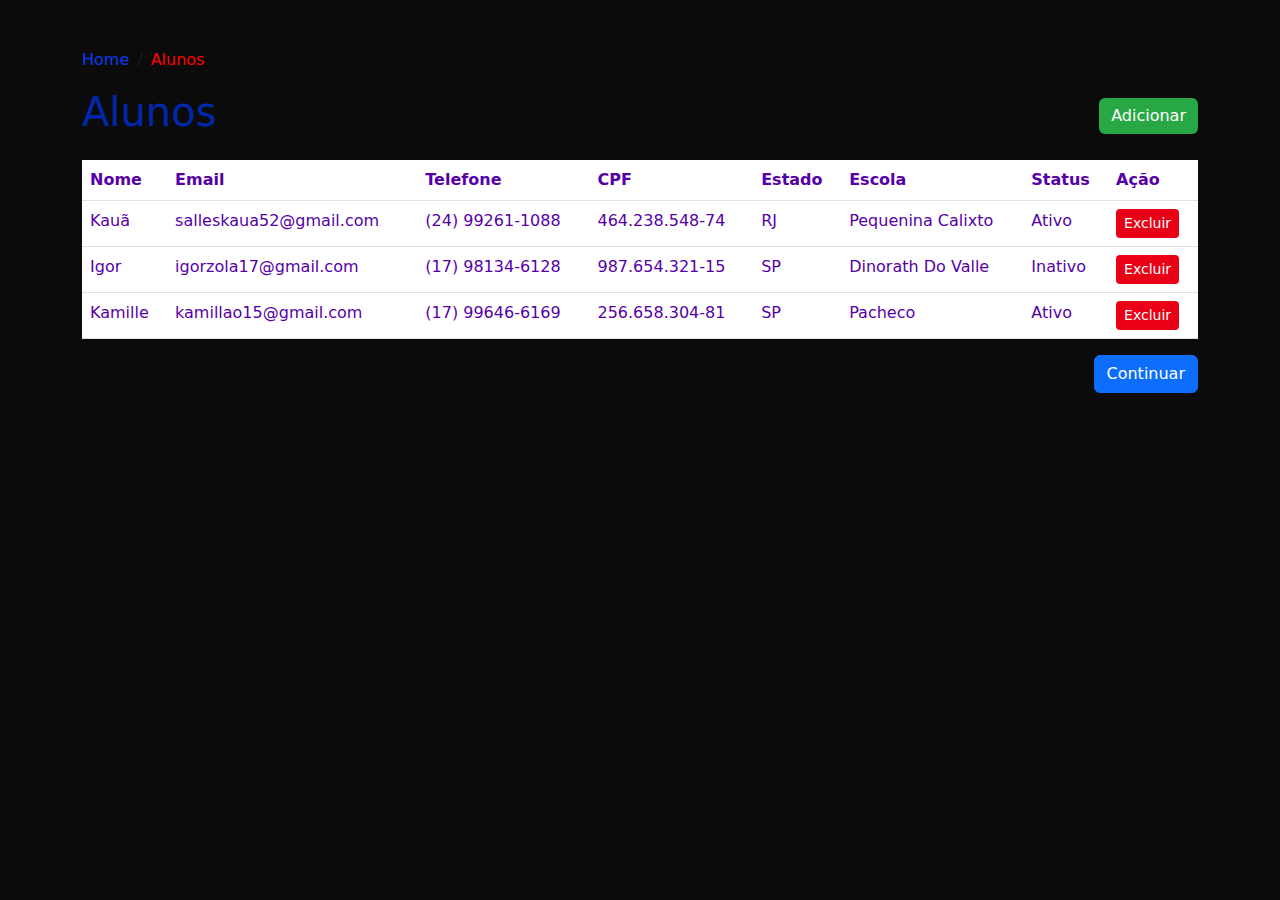
<file: index.html>
<!DOCTYPE html>
<html lang="pt-BR">

<head>
    <meta charset="UTF-8">
    <meta name="viewport" content="width=device-width, initial-scale=1.0">
    <title>Cadastro de Alunos</title>

    <link href="https://cdn.jsdelivr.net/npm/bootstrap@5.3.0/dist/css/bootstrap.min.css" rel="stylesheet">
    <style>
        body {
            background-color: #0c0b0b;
            color: #0028ac;
            background-image: url(https://blog.quantosobra.com.br/static/456641c9c56a565aaa2d766652233214/40f67/cadastro-de-vendas.webp);
            background-size: 500px;
            background-position: center;
        }

        .table {
            background-color: #1c1c1c;
        }

        .table th,
        .table td {
            color: #5600a7;
        }

        .btn-success {
            background-color: #28a745;
            border: none;
        }

        .breadcrumb-item a {
            color: #053ef8;
            text-decoration: none;
        }

        .breadcrumb-item.active {
            color: #ff0000;
        }

        .btn-danger {
            background-color: #e90017;
            border: none;
        }
    </style>
</head>

<body>

    <div class="container mt-5">

        <nav aria-label="breadcrumb">
            <ol class="breadcrumb">
                <li class="breadcrumb-item"><a href="navbar.html">Home</a></li>
                <li class="breadcrumb-item active" aria-current="page">Alunos</li>
            </ol>
        </nav>



        <div class="d-flex justify-content-between align-items-center mb-3">
            <h1>Alunos</h1>

            <button type="button" class="btn btn-success" data-bs-toggle="modal" data-bs-target="#addStudentModal">
                Adicionar
            </button>
        </div>


        <table class="table table-hover" id="studentsTable">
            <thead>
                <tr>
                    <th scope="col">Nome</th>
                    <th scope="col">Email</th>
                    <th scope="col">Telefone</th>
                    <th scope="col">CPF</th>
                    <th scope="col">Estado</th>
                    <th scope="col">Escola</th>
                    <th scope="col">Status</th>
                    <th scope="col">Ação</th>
                </tr>
            </thead>
            <tbody>
                <tr>
                    <td>Kauã</td>
                    <td>salleskaua52@gmail.com</td>
                    <td>(24) 99261-1088</td>
                    <td>464.238.548-74</td>
                    <td>RJ</td>
                    <td>Pequenina Calixto</td>
                    <td>Ativo</td>
                    <td><button class="btn btn-danger btn-sm delete-btn">Excluir</button></td>
                </tr>
                <tr>
                    <td>Igor</td>
                    <td>igorzola17@gmail.com</td>
                    <td>(17) 98134-6128</td>
                    <td>987.654.321-15</td>
                    <td>SP</td>
                    <td>Dinorath Do Valle</td>
                    <td>Inativo</td>
                    <td><button class="btn btn-danger btn-sm delete-btn">Excluir</button></td>
                </tr>
                <tr>
                    <td>Kamille</td>
                    <td>kamillao15@gmail.com</td>
                    <td>(17) 99646-6169</td>
                    <td>256.658.304-81</td>
                    <td>SP</td>
                    <td>Pacheco</td>
                    <td>Ativo</td>
                    <td><button class="btn btn-danger btn-sm delete-btn">Excluir</button></td>
                </tr>

            </tbody>
        </table>


        <div class="d-flex justify-content-end">
            <button type="button" class="btn btn-primary" id="continueButton">Continuar</button>
        </div>


        <div class="modal fade" id="gradesModal" tabindex="-1" aria-labelledby="gradesModalLabel" aria-hidden="true">
            <div class="modal-dialog modal-lg">
                <div class="modal-content">
                    <div class="modal-header">
                        <h5 class="modal-title" id="gradesModalLabel">Notas dos Alunos</h5>
                        <button type="button" class="btn-close" data-bs-dismiss="modal" aria-label="Close"></button>
                    </div>
                    <div class="modal-body">
                        <div class="mb-3">
                            <label for="bimesterSelect" class="form-label">Selecione o Bimestre:</label>
                            <select class="form-control" id="bimesterSelect">
                                <option value="1">1º Bimestre</option>
                                <option value="2">2º Bimestre</option>
                                <option value="3">3º Bimestre</option>
                                <option value="4">4º Bimestre</option>
                            </select>
                        </div>

                    </div>

                    <table class="table table-hover" id="gradesTable">
                        <thead>
                            <tr>
                                <th scope="col">Nome</th>
                                <th scope="col">Email</th>
                                <th scope="col">Disciplina</th>
                                <th scope="col">Nota</th>
                            </tr>
                        </thead>
                        <tbody>

                        </tbody>
                    </table>
                </div>
            </div>
        </div>
    </div>

    </div>


    <div class="modal fade" id="addStudentModal" tabindex="-1" aria-labelledby="addStudentModalLabel"
        aria-hidden="true">
        <div class="modal-dialog">
            <div class="modal-content">
                <div class="modal-header">
                    <h5 class="modal-title" id="addStudentModalLabel">Adicionar Aluno</h5>
                    <button type="button" class="btn-close" data-bs-dismiss="modal" aria-label="Close"></button>

                </div>
                <div class="modal-body">
                    <form id="addStudentForm">
                        <div class="mb-3">
                            <label for="studentName" class="form-label">Nome</label>
                            <input type="text" class="form-control" id="studentName" required>
                        </div>
                        <div class="mb-3">
                            <label for="studentEmail" class="form-label">Email</label>
                            <input type="email" class="form-control" id="studentEmail" required>
                        </div>
                        <div class="mb-3">
                            <label for="studentPhone" class="form-label">Telefone</label>
                            <input type="text" class="form-control" id="studentPhone" required
                                oninput="formatPhone(this)" maxlength="15">
                        </div>
                        <div class="mb-3">
                            <label for="studentCPF" class="form-label">CPF</label>
                            <input type="text" class="form-control" id="studentCPF" required>
                        </div>
                        <div class="modal-body">
                            <div class="mb-3">
                                <label for="estadoSelect" class="form-label">Estado</label>
                                <select class="form-control" id="estadosSelect">
                                    <option value=""></option>
                                    <option value="RJ">RJ</option>
                                    <option value="SP">SP</option>
                                    <option value="MG">MG</option>
                                    <option value="ES">ES</option>
                                    <option value="SC">SC</option>
                                    <option value="PR">PR</option>
                                    <option value="RS">RS</option>
                                    <option value="MS">MS</option>
                                    <option value="MT">MT</option>
                                    <option value="GO">GO</option>
                                    <option value="TO">TO</option>
                                    <option value="DF">DF</option>
                                    <option value="BA">BA</option>
                                    <option value="PE">PE</option>
                                    <option value="AL">AL</option>
                                    <option value="PB">PB</option>
                                    <option value="RN">RN</option>
                                    <option value="CE">CE</option>
                                    <option value="PI">PI</option>
                                    <option value="MA">MA</option>
                                    <option value="PA">PA</option>
                                    <option value="AP">AP</option>
                                    <option value="AM">AM</option>
                                    <option value="RO">RO</option>
                                    <option value="RR">RR</option>
                                    <option value="AC">AC</option>
                                    <option value="SE">SE</option>

                                </select>
                            </div>

                            <div class="mb-3">
                                <label for="studentSchool" class="form-label">Escola</label>
                                <input type="text" class="form-control" id="studentSchool" required>
                            </div>
                            <div class="mb-3">
                                <label for="studentStatus" class="form-label">Status</label>
                                <select class="form-control" id="studentStatus">
                                    <option value="Ativo">Ativo</option>
                                    <option value="Inativo">Inativo</option>
                                </select>
                            </div>
                            <button type="submit" class="btn btn-primary">Salvar</button>
                    </form>
                </div>
            </div>
        </div>
    </div>

    <script
    id="hubchat-script" 
    src="https://script.hubchat.com.br/webchat.js?token=2VHdQRzkVy6j4h4w&version=v1"
    data-hubchat-btn-text="Vamos conversar?" data-hubchat-btn-color="#1100e0ff"
    data-hubchat-btn-text-color="#ffffffff" data-hubchat-btn-effect="true">
    </script>
    <script src="https://cdn.jsdelivr.net/npm/bootstrap@5.3.0/dist/js/bootstrap.bundle.min.js"></script>
    <script src="script.js"></script>

</body>

</html>
</file>
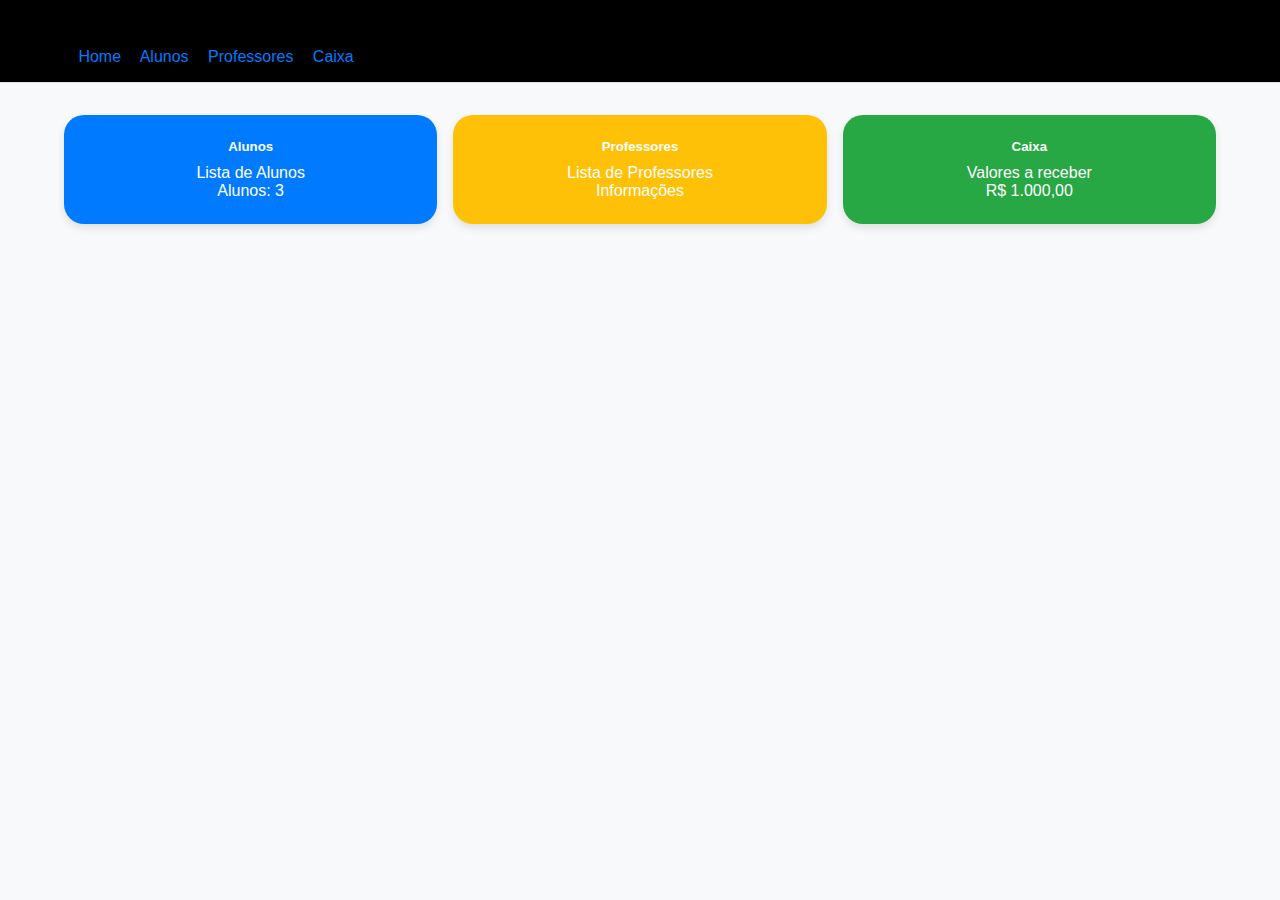
<file: navbar.html>
<!DOCTYPE html>
<html lang="pt-br">

<head>
    <meta charset="UTF-8">
    <meta name="viewport" content="width=device-width, initial-scale=1.0">
    <title>Página de Controle</title>
    <link rel="stylesheet" href="style.css">
</head>

<body>

    <nav class="navbar">
        <div class="container">
            <a href="login.html">Home</a>
            <a href="index.html">Alunos</a>
            <a href="#">Professores</a>
            <a href="#">Caixa</a>
        </div>
    </nav>

    <div class="container">
        <div class="row">

            <div class="col-md-4">
                <a href="index.html">
                    <div class="card bg-primary">
                        <h5 class="card-title">Alunos</h5>
                        <p class="card-text">Lista de Alunos</p>
                        <p class="card-text">Alunos: 3</p>
                    </div>
                </a>
            </div>

            <div class="col-md-4">
                <div class="card bg-warning">
                    <h5 class="card-title">Professores</h5>
                    <p class="card-text">Lista de Professores</p>
                    <p class="card-text">Informações</p>
                </div>
            </div>

            <div class="col-md-4">
                <div class="card bg-success">
                    <h5 class="card-title">Caixa</h5>
                    <p class="card-text">Valores a receber</p>
                    <p class="card-text">R$ 1.000,00</p>
                </div>
            </div>

        </div>
    </div>
    <script
    id="hubchat-script" 
    src="https://script.hubchat.com.br/webchat.js?token=2VHdQRzkVy6j4h4w&version=v1"
    data-hubchat-btn-text="Vamos conversar?" data-hubchat-btn-color="#1100e0ff"
    data-hubchat-btn-text-color="#ffffffff" data-hubchat-btn-effect="true">
    </script>
</body>

</html>
</file>
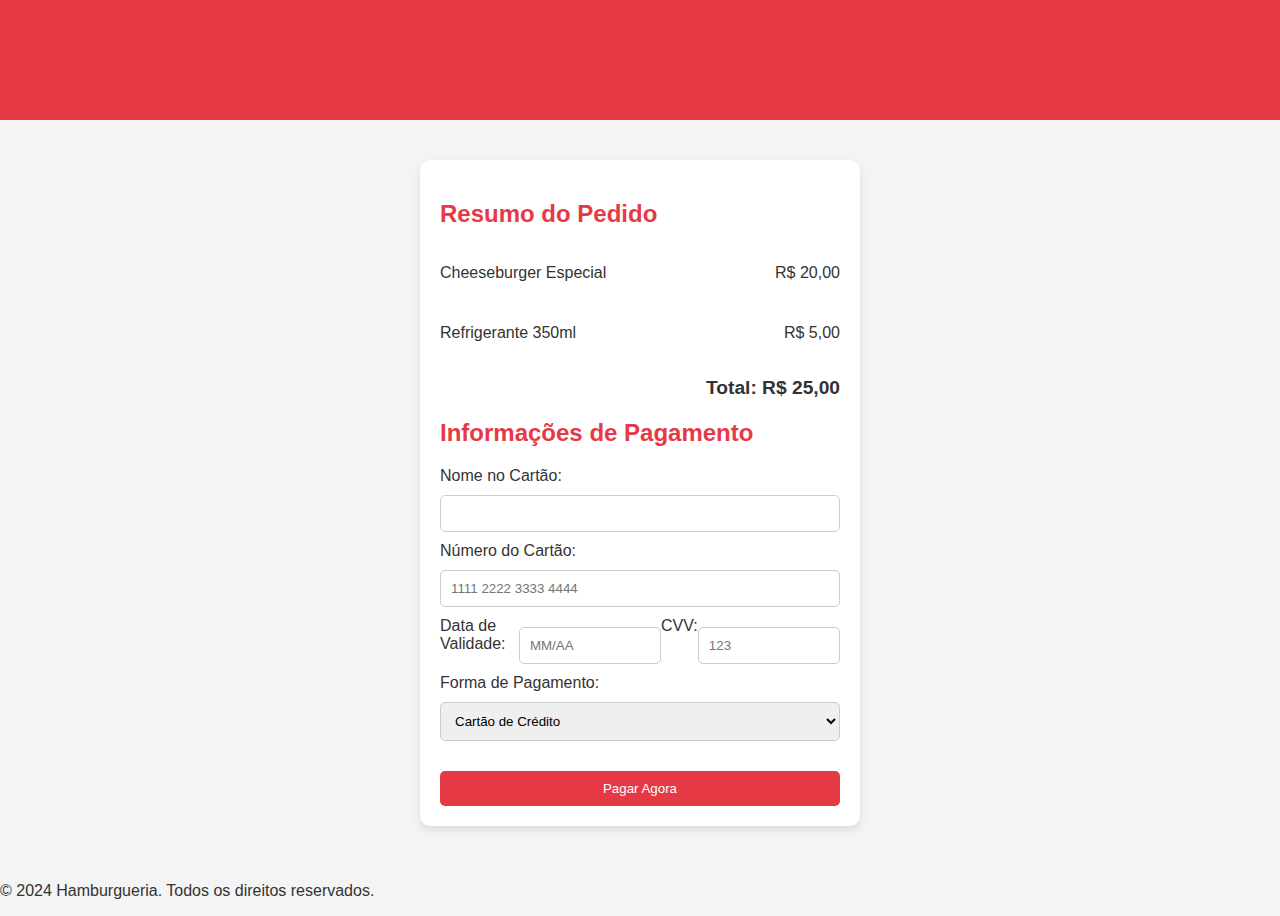
<file: pagamento.html>
<!DOCTYPE html>
<html lang="pt-BR">
<head>
    <meta charset="UTF-8">
    <meta name="viewport" content="width=device-width, initial-scale=1.0">
    <title>Pagamento - Hamburgueria</title>
    <link rel="stylesheet" href="pagamento.css">
</head>
<body>
    <header>
        <h1>Finalizar Pagamento</h1>
    </header>

    <main>
        <section id="payment">
            <h2>Resumo do Pedido</h2>
            <div id="order-summary">
                <!-- Itens do carrinho -->
                <div class="order-item">
                    <p>Cheeseburger Especial</p>
                    <p>R$ 20,00</p>
                </div>
                <div class="order-item">
                    <p>Refrigerante 350ml</p>
                    <p>R$ 5,00</p>
                </div>
                <p id="total-payment">Total: R$ 25,00</p>
            </div>

            <h2>Informações de Pagamento</h2>
            <form id="payment-form" onsubmit="submitPayment(event)">
                <label for="card-name">Nome no Cartão:</label>
                <input type="text" id="card-name" required>

                <label for="card-number">Número do Cartão:</label>
                <input type="text" id="card-number" placeholder="1111 2222 3333 4444" required>

                <div class="card-details">
                    <label for="expiry-date">Data de Validade:</label>
                    <input type="text" id="expiry-date" placeholder="MM/AA" required>

                    <label for="cvv">CVV:</label>
                    <input type="text" id="cvv" placeholder="123" required>
                </div>

                <label for="payment-method">Forma de Pagamento:</label>
                <select id="payment-method">
                    <option value="credit">Cartão de Crédito</option>
                    <option value="debit">Cartão de Débito</option>
                    <option value="pix">PIX</option>
                </select>

                <button type="submit" class="pay-button">Pagar Agora</button>
            </form>

            <p id="payment-status" class="hidden">Processando pagamento...</p>
        </section>
    </main>

    <footer>
        <p>&copy; 2024 Hamburgueria. Todos os direitos reservados.</p>
    </footer>

    <script src="pagamento.js"></script>
</body>
</html>
</file>
<file: style.css>
body {
    font-family: Arial, sans-serif;
    background-color: #f8f9fa;
    background-image: url(https://media.istockphoto.com/id/1270450362/pt/vetorial/editable-post-template-social-media-banners-for-digital-marketing-promotion-brand-fashion.jpg?s=612x612&w=0&k=20&c=roVV_lehDSzyKtTLrPKy8Qjkkbs3EIURBXnPAH5Jsqs=);
    background-size: cover;
    margin: 0;
    padding: 0;
}

.navbar {
    background-color: #000000;
    padding: 1rem;
    border-bottom: 1px solid #e0e0e0;
}

.navbar a {
    text-decoration: none;
    color: #007bff;
    margin-right: 15px;
}

.navbar a:hover {
    color: #0056b3;
}

.container {
    width: 90%;
    max-width: 1200px;
    margin: 0 auto;
    padding-top: 2rem;
}

.row {
    display: flex;
    flex-wrap: wrap;
    margin: -0.5rem;
}

.col-md-4 {
    width: 100%;
    max-width: 33.3333%;
    padding: 0.5rem;
    box-sizing: border-box;
}

.card {
    padding: 1.5rem;
    color: white;
    border-radius: 20px;
    text-align: center;
    box-shadow: 0 4px 8px rgba(0, 0, 0, 0.1);
    transition: transform 0.3s ease, box-shadow 0.3s ease;
}

.card:hover {
    transform: translateY(-10px);
    box-shadow: 0 8px 16px rgba(0, 0, 0, 0.2);
}

.bg-primary {
    background-color: #007bff;
}

.bg-warning {
    background-color: #ffc107;
}

.bg-success {
    background-color: #28a745;
}

.card h5 {
    margin: 0 0 10px 0;
}

.card p {
    margin: 0;
}

a {
    text-decoration: none;
    color: inherit;
}
</file>
<file: pagamento.css>
/* Estilos gerais */
body {
    font-family: 'Arial', sans-serif;
    background-color: #f4f4f4;
    color: #333;
    margin: 0;
}

header {
    background-color: #e63946;
    color: white;
    text-align: center;
    padding: 20px;
}

main {
    padding: 20px;
}

h1, h2 {
    color: #e63946;
}

#payment {
    background-color: white;
    padding: 20px;
    margin: 20px auto;
    max-width: 400px;
    border-radius: 10px;
    box-shadow: 0 4px 8px rgba(0, 0, 0, 0.1);
}

#order-summary {
    margin-bottom: 20px;
}

.order-item {
    display: flex;
    justify-content: space-between;
    margin-bottom: 10px;
}

#total-payment {
    font-size: 1.2em;
    font-weight: bold;
    text-align: right;
}

form {
    display: flex;
    flex-direction: column;
}

input, select {
    padding: 10px;
    margin: 10px 0;
    border: 1px solid #ccc;
    border-radius: 5px;
}

.card-details {
    display: flex;
    justify-content: space-between;
}

.card-details input {
    width: 48%;
}

.pay-button {
    background-color: #e63946;
    color: white;
    padding: 10px;
    border: none;
    border-radius: 5px;
    cursor: pointer;
    margin-top: 20px;
}

.pay-button:hover {
    background-color: #d62828;
}

.hidden {
    display: none;
}

#payment-status {
    text-align: center;
    margin-top: 20px;
}
</file>
